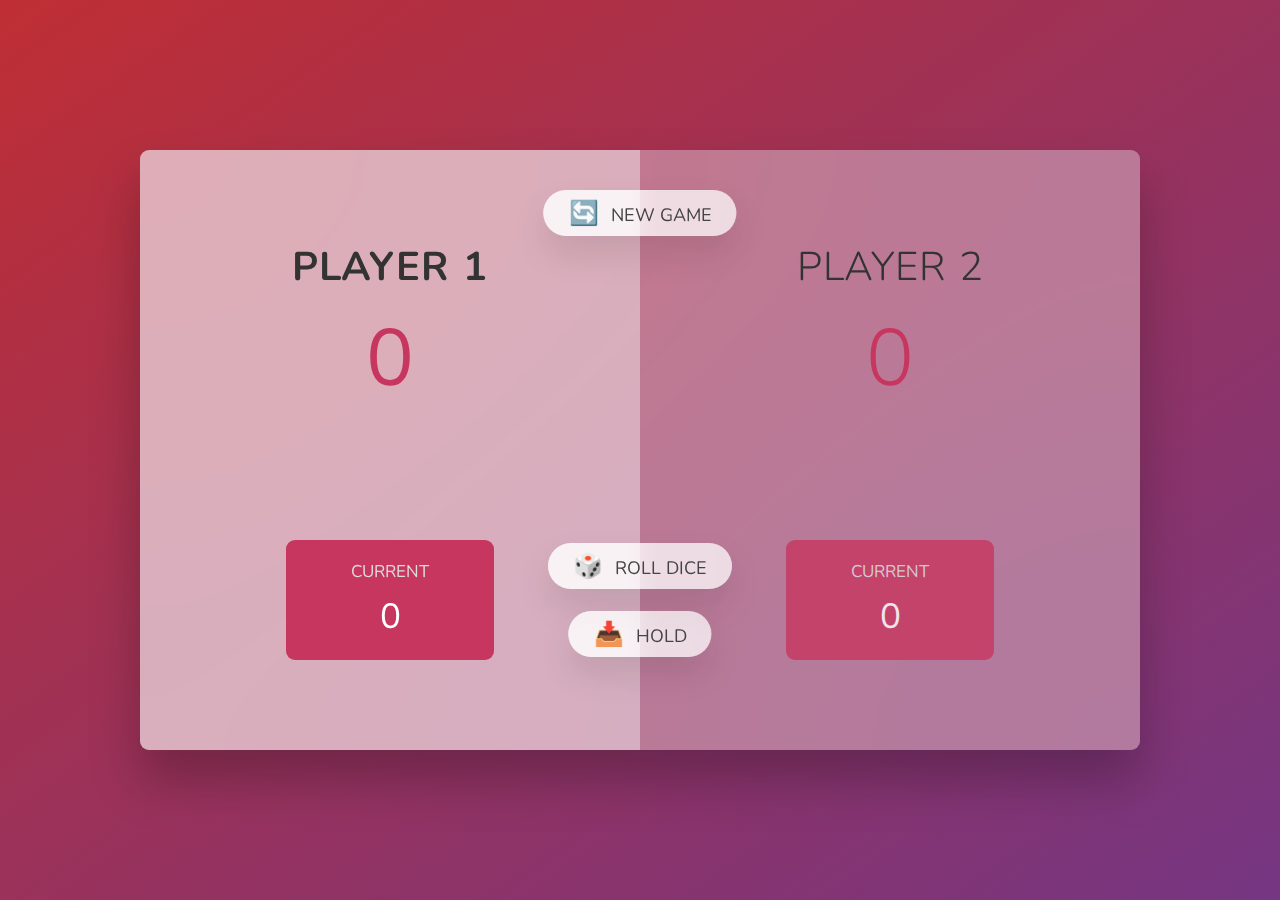
<file: pig_game/index.html>
<!DOCTYPE html>
<html lang="en">
  <head>
    <meta charset="UTF-8" />
    <meta name="viewport" content="width=device-width, initial-scale=1.0" />
    <meta http-equiv="X-UA-Compatible" content="ie=edge" />
    <link rel="stylesheet" href="style.css" />
    <title>Pig Game</title>
  </head>
  <body>
    <main>
      <section class="player player--0 player--active">
        <h2 class="name" id="name--0">Player 1</h2>
        <p class="score" id="score--0">43</p>
        <div class="current">
          <p class="current-label">Current</p>
          <p class="current-score" id="current--0">0</p>
        </div>
      </section>
      <section class="player player--1">
        <h2 class="name" id="name--1">Player 2</h2>
        <p class="score" id="score--1">24</p>
        <div class="current">
          <p class="current-label">Current</p>
          <p class="current-score" id="current--1">0</p>
        </div>
      </section>

      <img src="dice-5.png" alt="Playing dice" class="dice" />
      <button class="btn btn--new">🔄 New game</button>
      <button class="btn btn--roll">🎲 Roll dice</button>
      <button class="btn btn--hold">📥 Hold</button>
    </main>
    <script src="script.js"></script>
  </body>
</html>
</file>
<file: pig_game/style.css>
@import url('https://fonts.googleapis.com/css2?family=Nunito&display=swap');

* {
  margin: 0;
  padding: 0;
  box-sizing: inherit;
}

html {
  font-size: 62.5%;
  box-sizing: border-box;
}

body {
  font-family: 'Nunito', sans-serif;
  font-weight: 400;
  height: 100vh;
  color: #333;
  background-image: linear-gradient(to top left, #753682 0%, #bf2e34 100%);
  display: flex;
  align-items: center;
  justify-content: center;
}

/* LAYOUT */
main {
  position: relative;
  width: 100rem;
  height: 60rem;
  background-color: rgba(255, 255, 255, 0.35);
  backdrop-filter: blur(200px);
  filter: blur();
  box-shadow: 0 3rem 5rem rgba(0, 0, 0, 0.25);
  border-radius: 9px;
  overflow: hidden;
  display: flex;
}

.player {
  flex: 50%;
  padding: 9rem;
  display: flex;
  flex-direction: column;
  align-items: center;
  transition: all 0.75s;
}

/* ELEMENTS */
.name {
  position: relative;
  font-size: 4rem;
  text-transform: uppercase;
  letter-spacing: 1px;
  word-spacing: 2px;
  font-weight: 300;
  margin-bottom: 1rem;
}

.score {
  font-size: 8rem;
  font-weight: 300;
  color: #c7365f;
  margin-bottom: auto;
}

.player--active {
  background-color: rgba(255, 255, 255, 0.4);
}
.player--active .name {
  font-weight: 700;
}
.player--active .score {
  font-weight: 400;
}

.player--active .current {
  opacity: 1;
}

.current {
  background-color: #c7365f;
  opacity: 0.8;
  border-radius: 9px;
  color: #fff;
  width: 65%;
  padding: 2rem;
  text-align: center;
  transition: all 0.75s;
}

.current-label {
  text-transform: uppercase;
  margin-bottom: 1rem;
  font-size: 1.7rem;
  color: #ddd;
}

.current-score {
  font-size: 3.5rem;
}

/* ABSOLUTE POSITIONED ELEMENTS */
.btn {
  position: absolute;
  left: 50%;
  transform: translateX(-50%);
  color: #444;
  background: none;
  border: none;
  font-family: inherit;
  font-size: 1.8rem;
  text-transform: uppercase;
  cursor: pointer;
  font-weight: 400;
  transition: all 0.2s;

  background-color: white;
  background-color: rgba(255, 255, 255, 0.6);
  backdrop-filter: blur(10px);

  padding: 0.7rem 2.5rem;
  border-radius: 50rem;
  box-shadow: 0 1.75rem 3.5rem rgba(0, 0, 0, 0.1);
}

.btn::first-letter {
  font-size: 2.4rem;
  display: inline-block;
  margin-right: 0.7rem;
}

.btn--new {
  top: 4rem;
}
.btn--roll {
  top: 39.3rem;
}
.btn--hold {
  top: 46.1rem;
}

.btn:active {
  transform: translate(-50%, 3px);
  box-shadow: 0 1rem 2rem rgba(0, 0, 0, 0.15);
}

.btn:focus {
  outline: none;
}

.dice {
  position: absolute;
  left: 50%;
  top: 16.5rem;
  transform: translateX(-50%);
  height: 10rem;
  box-shadow: 0 2rem 5rem rgba(0, 0, 0, 0.2);
}

.player--winner {
  background-color: #2f2f2f;
}

.player--winner .name {
  font-weight: 700;
  color: #c7365f;
}

.hidden {
  display: none;
}
</file>
